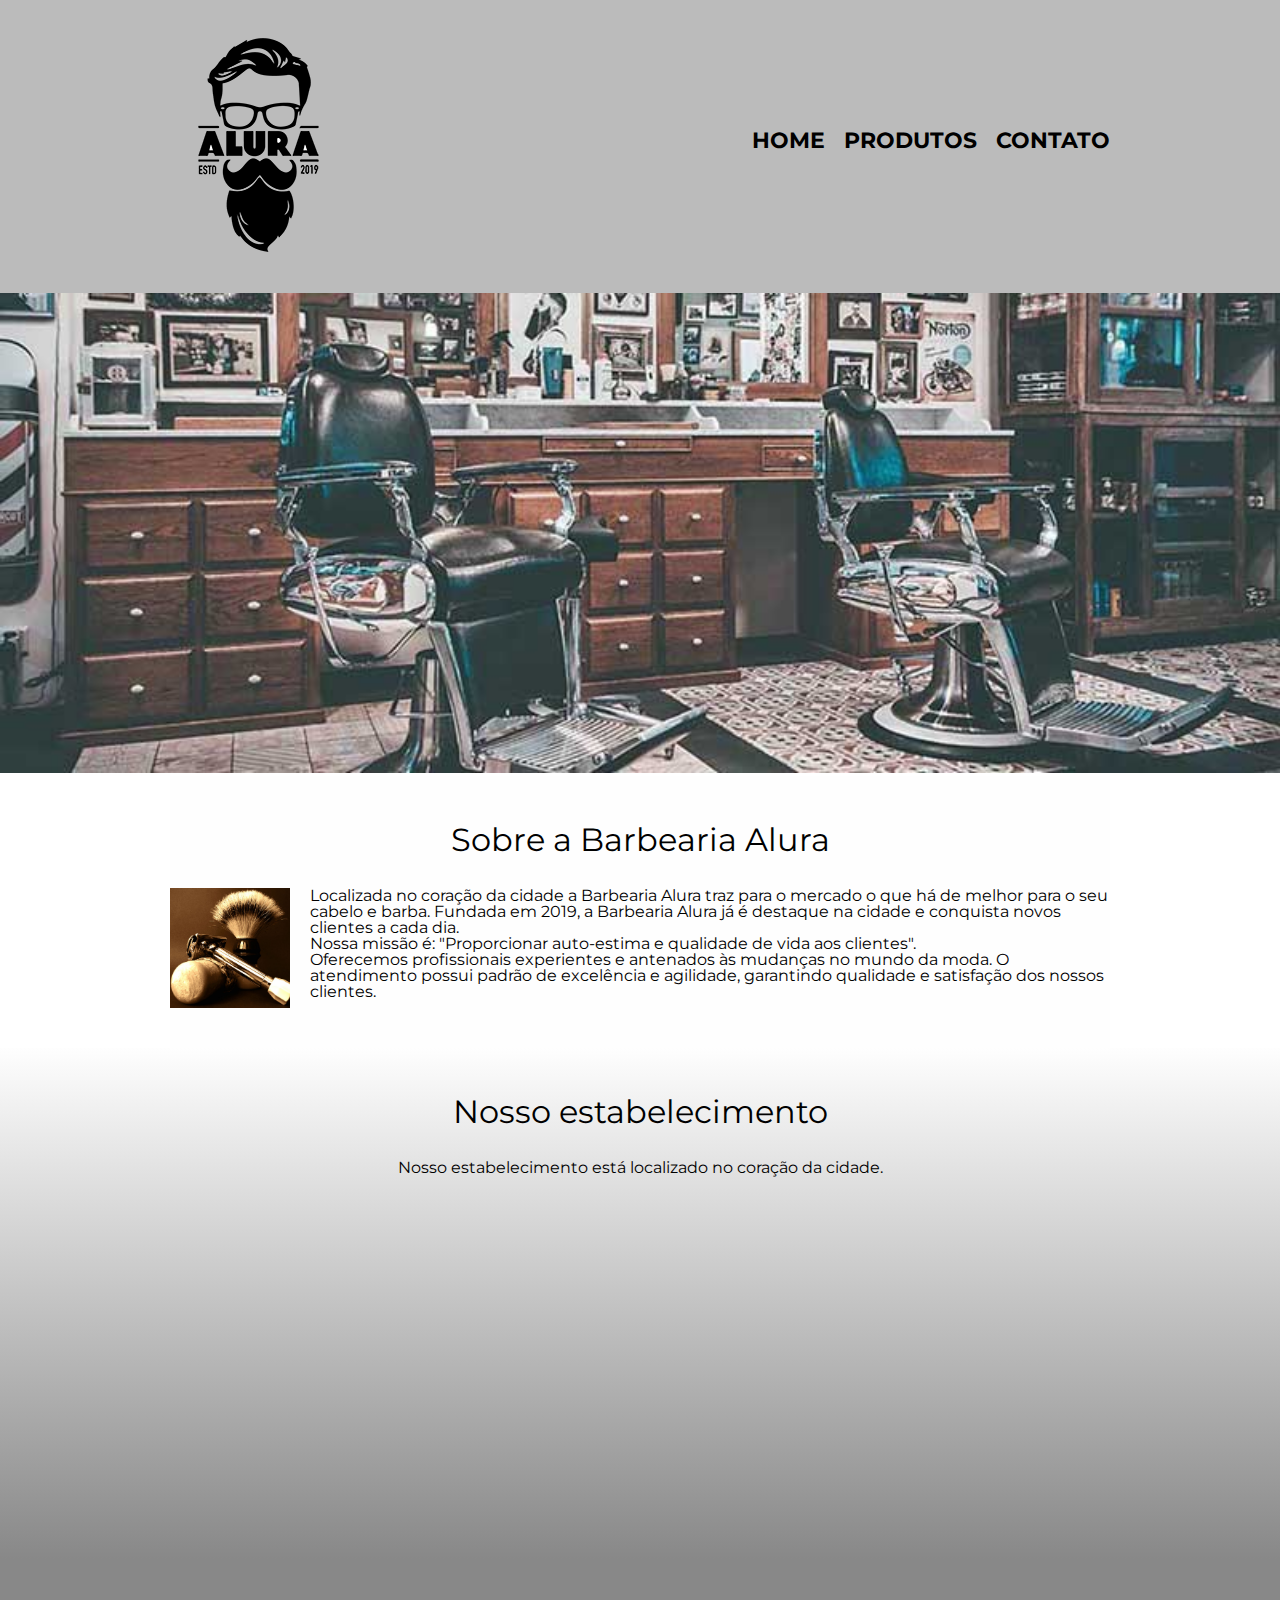
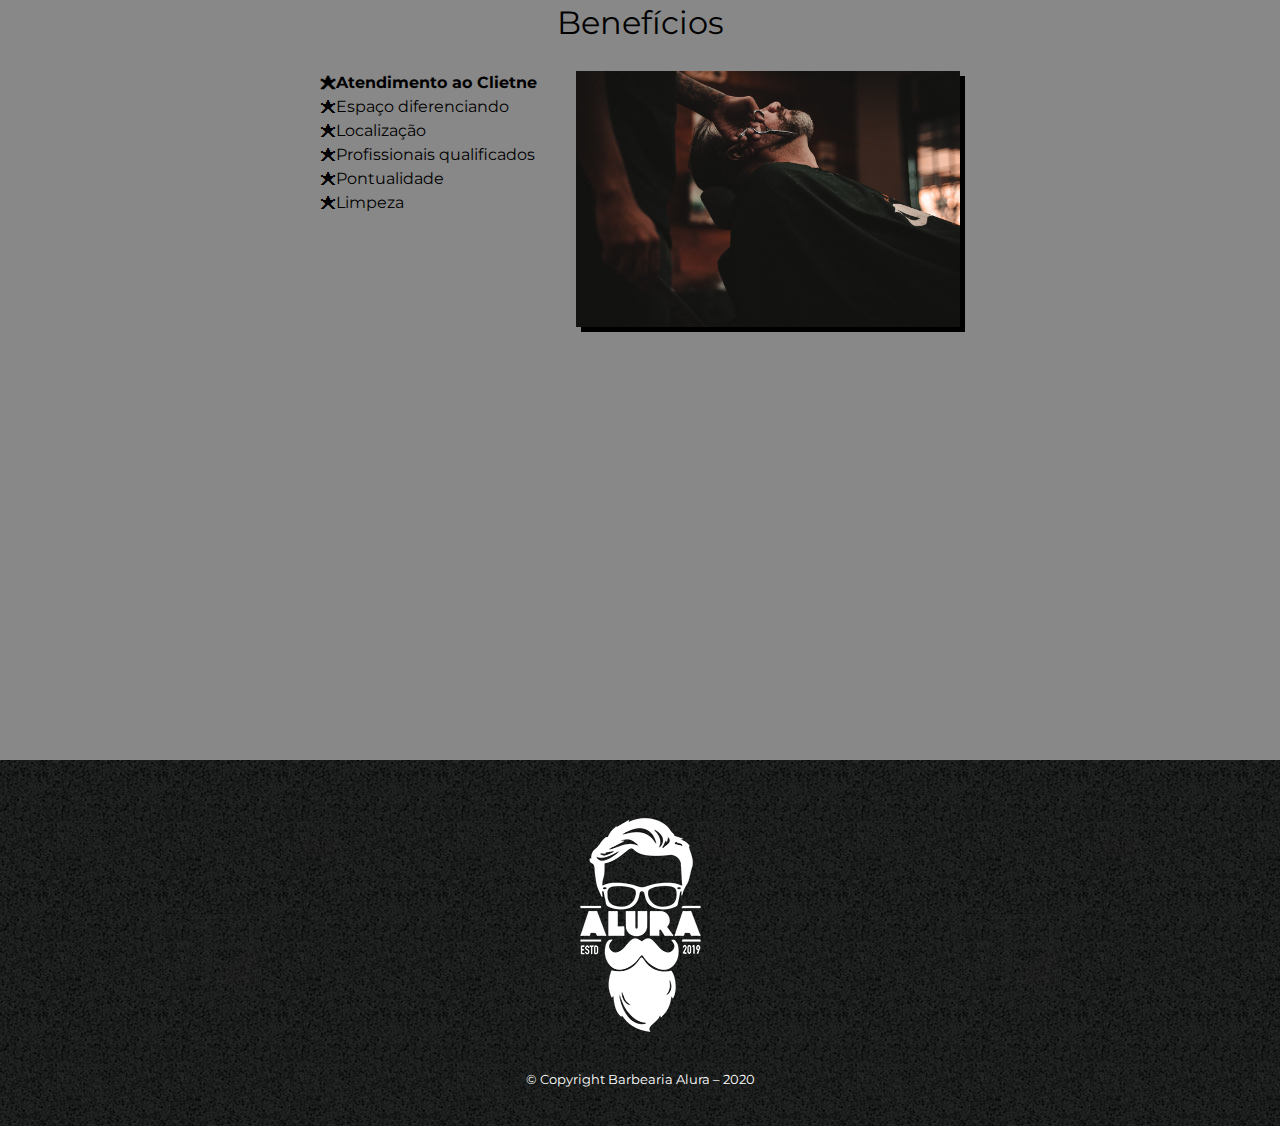
<file: index.html>
<!DOCTYPE html>
<html lang="pt-br">
<head>
    <meta charset="UTF-8">
    <meta name="viewport" content="width=device-width">
    <title>Barbearia Alura</title>
    <link rel="stylesheet" href="reset.css">
    <link rel="stylesheet" href="style.css">
    <link href="https://fonts.googleapis.com/css2?family=Montserrat&display=swap" rel="stylesheet"> 
</head>
<body>

    <header>
        <div class="menu-box">
            <h1>
                <img src="img/logo.png" alt="Logo da Barbearia Alura">
            </h1>

            <nav>
                <ul>
                    <li><a href="index.html">Home</a></li>
                    <li><a href="produtos.html">Produtos</a></li>
                    <li><a href="contato.html">Contato</a></li>
                </ul>
            </nav>
        </div>
    </header>

    <img class="banner" src="img/banner.jpg" alt="Barbearia com duas cadeiras de barbear antigas">

    <main>
        <section class="principal">
            <h2 class="titulo-principal">Sobre a Barbearia Alura</h2>

            <img src="img/utensilios.jpg" alt="Utensilios de um barbeador" class="utensilios">

            <p>
                Localizada no coração da cidade a <strong>Barbearia Alura</strong> traz para o mercado o que 
                há de melhor para o seu cabelo e barba. 
                Fundada em 2019, a Barbearia Alura já é destaque na cidade e 
                conquista novos clientes a cada dia.
            </p>

            <p id="missao">
                <em>Nossa missão é: <strong>"Proporcionar auto-estima e qualidade de vida aos clientes"</strong>.</em>
            </p>

            <p>
                Oferecemos profissionais experientes e antenados às mudanças no mundo da moda. 
                O atendimento possui padrão de excelência e agilidade, garantindo qualidade e 
                satisfação dos nossos clientes.
            </p>
        </section>

        <section class="mapa">
            <h3 class="titulo-principal">Nosso estabelecimento</h3>
            <p>Nosso estabelecimento está localizado no coração da cidade.</p>
        <div class="mapa-conteudo">
            <iframe src="https://www.google.com/maps/embed?pb=!1m18!1m12!1m3!1d3656.448598130907!2
                        d-46.634653385542414!3d-23.588239368469353!2m3!1f0!2f0!3f0!3m2!1i1024!2i768
                        !4f13.1!3m3!1m2!1s0x94ce5a2b2ed7f3a1%3A0xab35da2f5ca62674!2sCaelum%20-%20Esc
                        ola%20de%20Tecnologia!5e0!3m2!1spt-BR!2sbr!4v1580916426151!5m2!1spt-BR!2sbr" 
                width="100%" height="300" frameborder="0" style="border:0;" allowfullscreen="">
            </iframe>
        </div>
        
        </section>

        <section class="beneficios">
            <h3 class="titulo-principal">Benefícios</h3>
            <div class="conteudo-beneficios">
                <ul class="lista-beneficios">
                    <li class="itens">Atendimento ao Clietne</li>
                    <li class="itens">Espaço diferenciando</li>
                    <Li class="itens">Localização</Li>
                    <li class="itens">Profissionais qualificados</li>
                    <li class="itens">Pontualidade</li>
                    <li class="itens">Limpeza</li>
                </ul><img  src="img/beneficios.jpg" alt="" class="imagem-beneficios">
            </div>

            <div class="video">
                <iframe width="100%" height="315" src="https://www.youtube.com/embed/wcVVXUV0YUY" 
                    frameborder="0" allow="accelerometer; autoplay; encrypted-media; gyroscope; 
                    picture-in-picture" allowfullscreen>
                </iframe>

            </div>
        </section>
    </main>

    <footer>
        <img src="img/logo-branco.png" alt="Logo da Barbearia Alura">
        <p class="copyrigth"> &copy; Copyright Barbearia Alura – 2020</p>
    </footer>
</body>
</html>
</file>
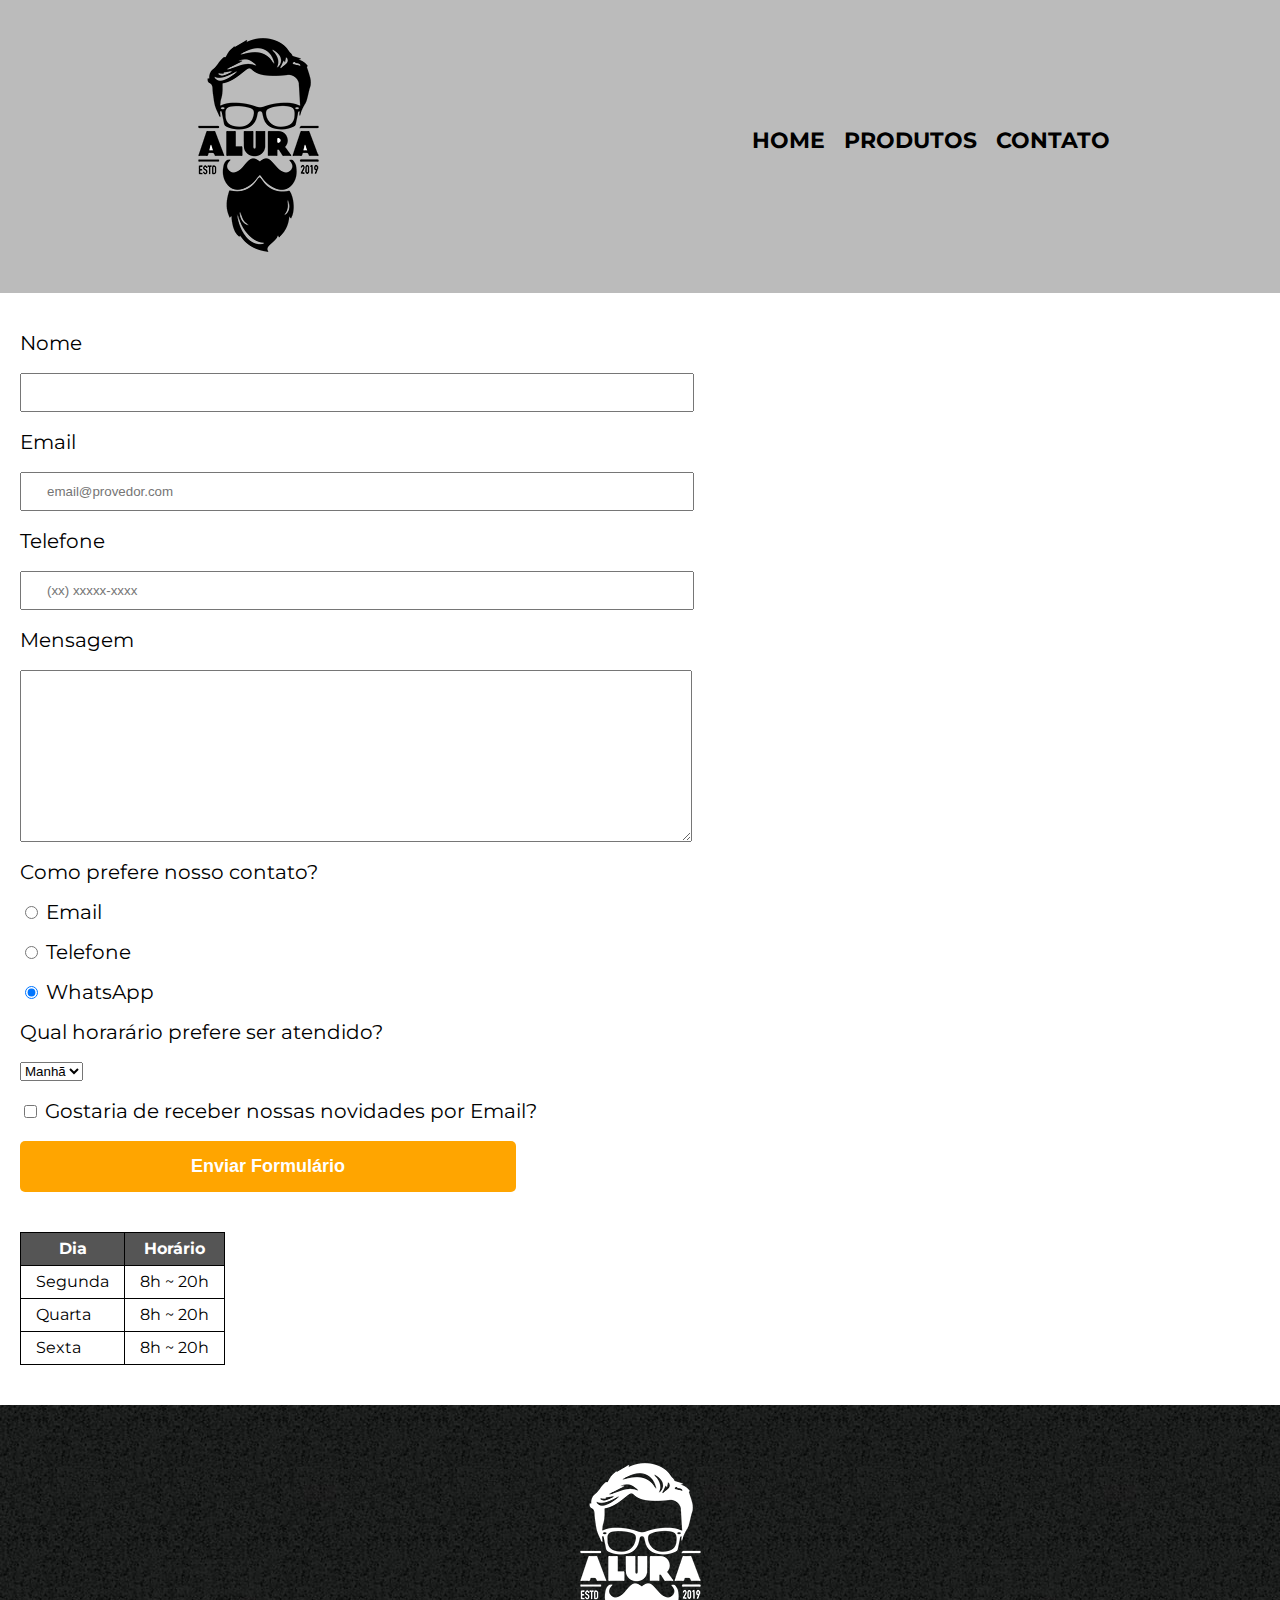
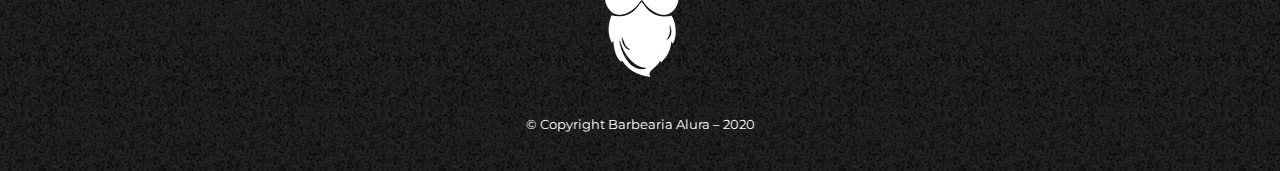
<file: contato.html>
<!DOCTYPE html>
<html lang="pt-br">
<head>
    <meta charset="UTF-8">
    <meta name="viewport" content="width:width-device">
    <title>Contatos - Barbearia Alura</title>
    <link rel="stylesheet" href="reset.css">
    <link rel="stylesheet" href="style.css">
    <link href="https://fonts.googleapis.com/css2?family=Montserrat&display=swap" rel="stylesheet"> 
</head>
<body>
    <header>
        <div class="menu-box">
            <h1>
                <img src="img/logo.png" alt="Logo da Barbearia Alura">
            </h1>

            <nav>
                <ul>
                    <li><a href="index.html">Home</a></li>
                    <li><a href="produtos.html">Produtos</a></li>
                    <li><a href="contato.html">Contato</a></li>
                </ul>
            </nav>
        </div>
    </header>

    <main>
        <form action="">
            <label for="txtNome">Nome</label>
            <input type="text" id="txtNome" class="input-padrao" required>

            <label for="txtEmail">Email</label>
            <input type="email" id="txtEmail" class="input-padrao" required placeholder="email@provedor.com">

            <label for="txtTel">Telefone</label>
            <input type="tel" id="txtTel" class="input-padrao" required placeholder="(xx) xxxxx-xxxx">

            <label for="txtMensagem">Mensagem</label>
            <textarea id="txtMensagem" cols="70" rows="10" class="input-padrao" required>
            </textarea>
            <fieldset>
                <legend>Como prefere nosso contato?</legend>
                <label for="rdbEmail">
                    <input type="radio" name="contato" id="rdbEmail" value="email">
                    Email
                </label>
                

                <label for="rdbTel">
                    <input type="radio" id="rdbTel" name="contato" value="telefone">
                    Telefone
                </label>

                <label for="rdbWpp">
                    <input type="radio" id="rdbWpp" value="whatsapp" name="contato" checked>
                    WhatsApp
                </label>
            </fieldset>

            <fieldset>
                <legend>Qual horarário prefere ser atendido?</legend>
                <select id="ddlHorario">
                    <option value="">Manhã</option>
                    <option value="">Tarde</option>
                    <option value="">Noite</option>
                </select>
            </fieldset>

            <label class="checkbox">
                <input type="checkbox" id="chkNovidades">
                Gostaria de receber nossas novidades por Email?
            </label>

            <input type="submit" id="" value="Enviar Formulário" class="enviar">
        </form>

        <table>
            <thead>
                <tr>
                    <th>Dia</th>
                    <th>Horário</th>
                </tr>
            </thead>
            <tbody>
                <tr>
                    <td>Segunda</td>
                    <td>8h ~ 20h</td>
                </tr>
                <tr>
                    <td>Quarta</td>
                    <td>8h ~ 20h</td>
                </tr>
                <tr>
                    <td>Sexta</td>
                    <td>8h ~ 20h</td>
                </tr>
            </tbody>
        </table>

    </main>

    <footer>
        <img src="img/logo-branco.png" alt="Logo da Barbearia Alura">
        <p class="copyrigth"> &copy; Copyright Barbearia Alura – 2020</p>
    </footer>

</body>
</html>
</file>
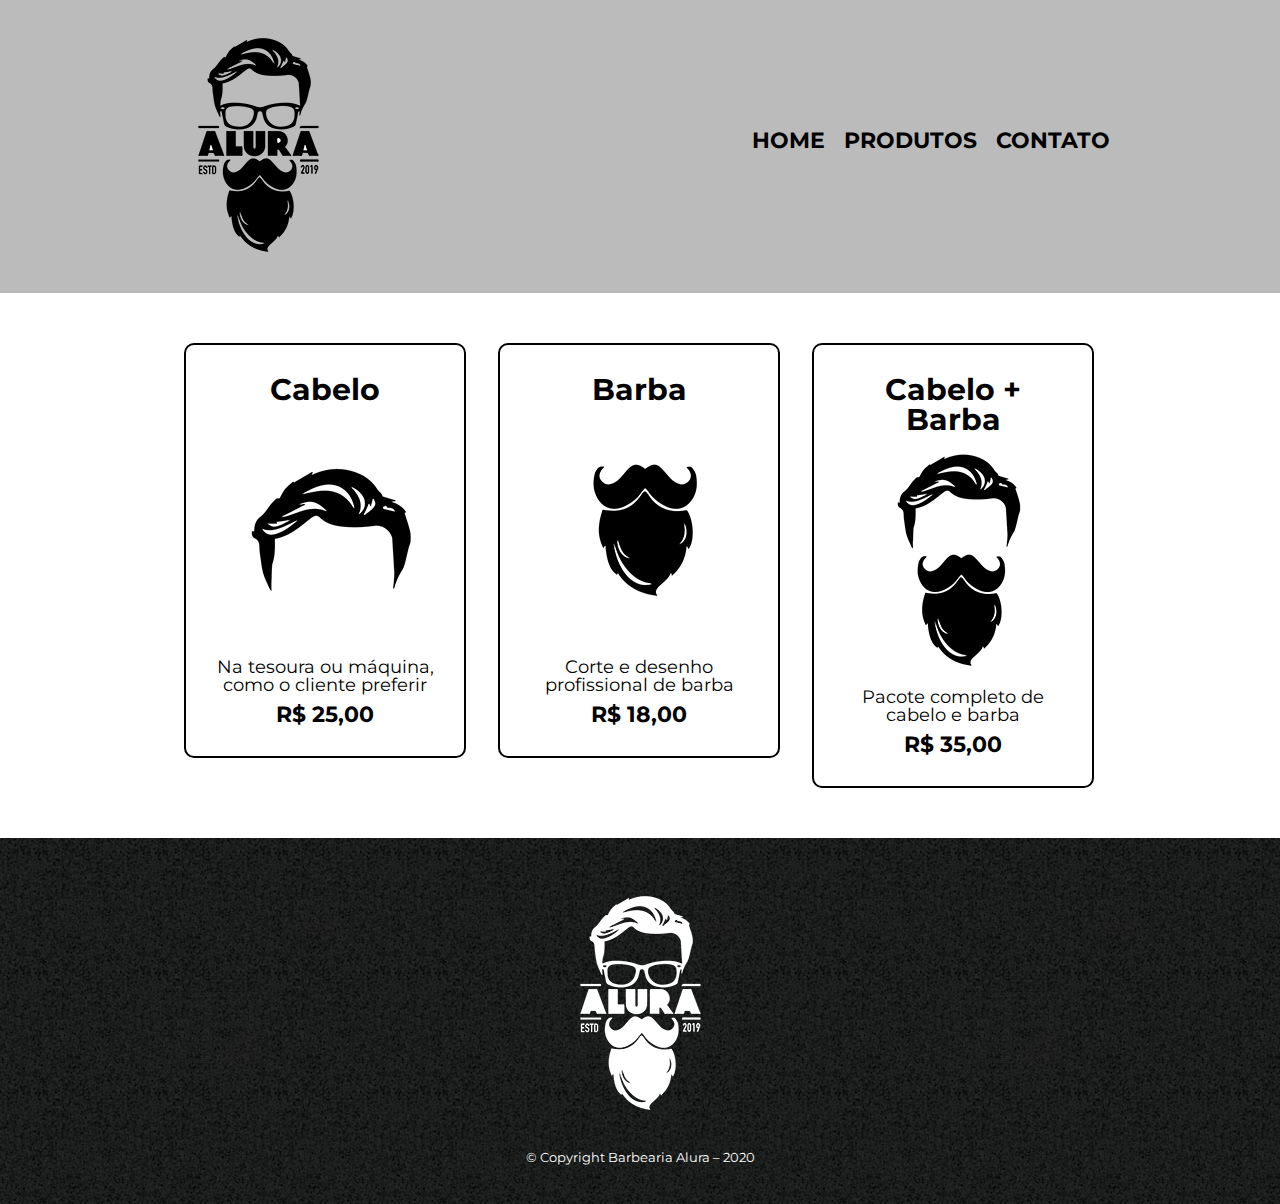
<file: produtos.html>
<!DOCTYPE html>
<html lang="pt-br">
<head>
    <meta charset="UTF-8">
    <meta name="viewport" content="width=width-device">
    <title>Produtos - Barbearia Alura</title>
    <link rel="stylesheet" href="reset.css">
    <link rel="stylesheet" href="style.css">
    <link href="https://fonts.googleapis.com/css2?family=Montserrat&display=swap" rel="stylesheet"> 
</head>
<body>
    <header>
        <div class="menu-box">
            <h1>
                <img src="img/logo.png" alt="Logo da Barbearia Alura">
            </h1>

            <nav>
                <ul>
                    <li><a href="index.html">Home</a></li>
                    <li><a href="produtos.html">Produtos</a></li>
                    <li><a href="contato.html">Contato</a></li>
                </ul>
            </nav>
        </div>
    </header>

    <main>
        <ul class="produtos">
            <li>
                <h2>Cabelo</h2>
                <img src="img/cabelo.jpg">
                <p class="produto-desc">Na tesoura ou máquina, como o cliente preferir</p>
                <p class="preco-produto">R$ 25,00</p>
            </li>
            <li>
                <h2>Barba</h2>
                <img src="img/barba.jpg"/>
                <p class="produto-desc">Corte e desenho profissional de barba</p>
                <p class="preco-produto">R$ 18,00</p>
            </li>
            <li>
                <h2>Cabelo + Barba</h2>
                <img src="img/cabelo+barba.jpg">
                <p class="produto-desc">Pacote completo de cabelo e barba</p>
                <p class="preco-produto">R$ 35,00</p>
            </li>
        </ul>
    </main>
    
    <footer>
        <img src="img/logo-branco.png" alt="Logo da Barbearia Alura">
        <p class="copyrigth"> &copy; Copyright Barbearia Alura – 2020</p>
    </footer>

</body>
</html>
</file>
<file: style.css>
body {
    font-family: 'Montserrat', sans-serif;
}

header {
    background: #bbbbbb;
    padding: 20px 0;
}

.menu-box {
    position: relative;
    width: 940px;
    margin:0 auto;
}

nav {
    position: absolute;
    top: 110px;
    right: 0;
}

nav li{
    display: inline-block;
    margin-left: 15px;
}

nav a{
    color: #000000;
    font-size: 22px;
    font-weight: bold;
    text-decoration: none;
    text-transform: uppercase;
}

nav a:hover {
    color: #C78C19;
}

.produtos {
    width: 940px;
    margin: 0 auto;
    padding: 50px 0;
}

.produtos li{
    display: inline-block;
    text-align: center;
    width: 30%;
    vertical-align: top;
    margin: 0 1.5%;
    padding: 30px 20px;
    box-sizing: border-box;
    border: 2px solid #000000;
    border-radius: 10px;
}

.produtos li:hover{
    border-color:  #C78C19;
}

.produtos li:active{
    border-color: #088c19;
}

.produtos li:hover h2{
    font-size: 34px;
}

.produtos h2{
    font-size: 30px;
    font-weight: bold;
}

.produto-desc{
    font-size: 18px;
}

.preco-produto{
    font-size: 22px;
    font-weight: bold;
    margin: 10px 0 0;
}

footer {
    background-image: url('img/bg.jpg');
    text-align: center;
    padding: 40px 0;
}

.copyrigth {
    color: #ffffff;
    font-size: 13px;
    margin-top: 20px;
}

form{
    margin:40px 20px;
}

form label, form legend{
    display:block;
    font-size: 20px;
    margin-bottom: 20px;
}

.input-padrao {
    display: block;
    margin-bottom: 20px;
    padding: 10px 25px;
    width: 50%;
}

.checkbox {
    margin: 20px 0;
}

.enviar {
    width: 40%;
    padding: 15px 0;
    background-color: orange;
    color: #ffffff;
    font-weight: bold;
    font-size:18px;
    border: none;
    border-radius: 5px;
    transition: 0.5s ;
}

.enviar:hover{
    background-color: darkorange;
    cursor: pointer;
    transform: scale(1.2);
}

table {
    margin: 20px 0 40px 20px;
}

thead {
    background-color: #555555;
    color: white;
    font-weight: bold;
}

td, th {
    border: 1px solid #000000;
    padding: 8px 15px;
}

/* css da página inicial */

.banner {
    width: 100%;
}

.titulo-principal {
    text-align: center;
    font-size: 2em;
    margin: 0 0 1em;
    clear: left;
}

.utensilios {
    width: 120px;
    float: left;
    margin: 0 20px 20px 0;
}

.principal {
    padding: 3em 0;
    background: #FEFEFE; 
    width: 940px;
    margin: 0 auto;
} 

.mapa {
    padding: 3em 0;
    background: linear-gradient(#FEFEFE, #888888);
}

.mapa-conteudo {
    width: 940px;
    margin: 0 auto;
}

.mapa p {
    margin: 0 0 2em;
    text-align: center;
}

.video {
    width: 560px;
    margin: 2em auto;
}

.beneficios { 
    padding: 3em 0;
    background: #888888;
}

.conteudo-beneficios {
    width: 640px;
    margin: 0 auto;
}

.lista-beneficios{
    display: inline-block;
    vertical-align: top;
    width: 40%;
}

.itens {
    line-height: 1.5em;
}

.itens:first-child{
    font-weight: bold;
}

.itens:before{
    content: "🟊";
}

.imagem-beneficios {
    width: 60%;
    box-shadow: 5px 5px #000000;
    transition: 400ms;
}

.imagem-beneficios:hover {
    opacity: 0.9;
    box-shadow: 10px 10px #000000;
}

/* Adaptando a pagina para mobile */
@media screen and (max-width: 480px) { 
    /*tela principal*/
    .menu-box, .principal, .conteudo-beneficios, .mapa-conteudo, .video {
        width: auto;
    }

    .principal, .conteudo-beneficios, .mapa-conteudo, .video {
        padding: 1.5em;
    }

    h1 {
        text-align: center;
    }
    
    nav {
        position:static;
    }

    .lista-beneficios, .imagem-beneficios {
        width: 100%;
    }

    /*produtos*/
    .produtos{
        width: auto;
    }

    .produtos li{
        display: block;        
        margin: 15px auto;
        width: 80%;
    }

    /*contato*/

    form {
        font-size: 12px;
    }

    .enviar {
        font-size: 15px;
        padding: 15px 3px;
        width: 50%;
    }
}

@media screen and (min-width: 490px) and (max-width: 800px){

    /*tela principal */
    .menu-box, .principal, .conteudo-beneficios, .mapa-conteudo, .video {
        width: auto;
    }

    .principal, .conteudo-beneficios, .mapa-conteudo, .video {
        padding: 1.5em;
    }

    /*produtos*/
    .produtos{
        width: auto;
    }

    .produtos li{
        display: block;        
        margin: 15px auto;
        width: 80%;
    }

    /*contato*/
}
</file>
